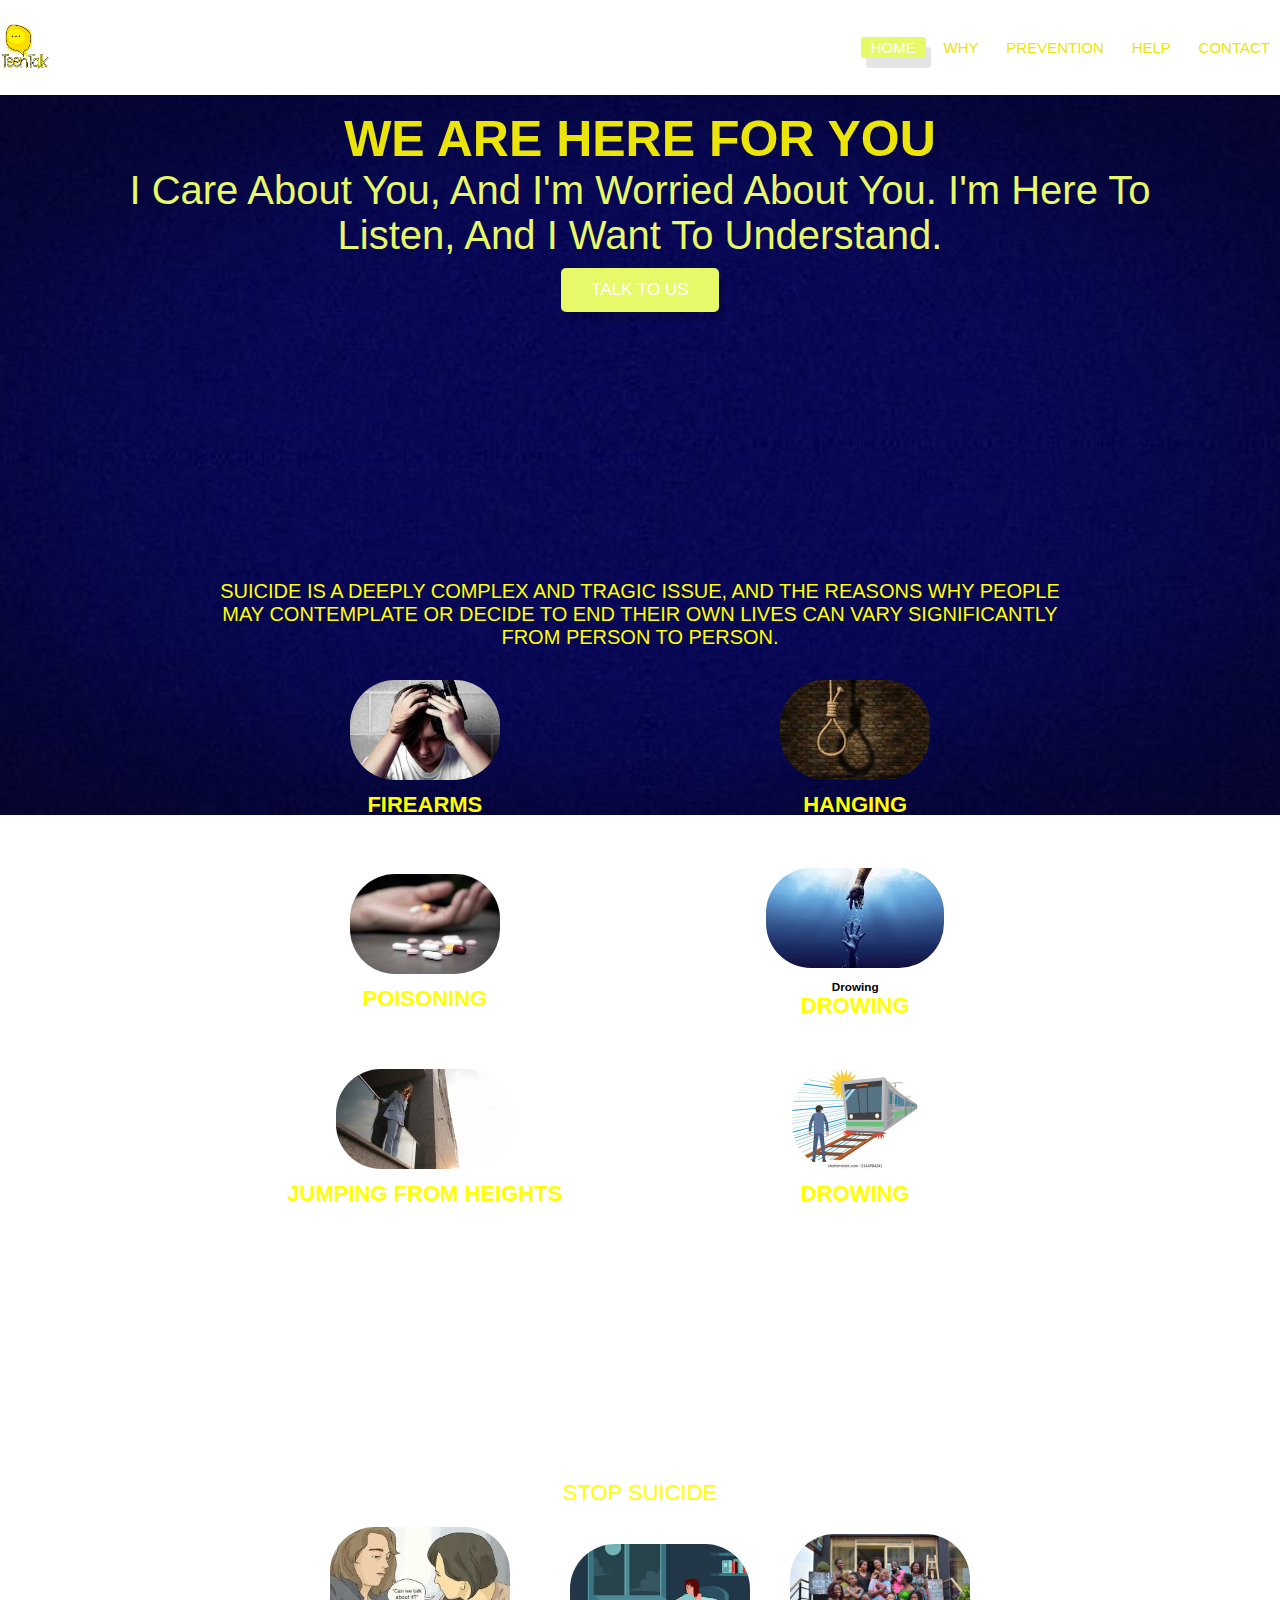
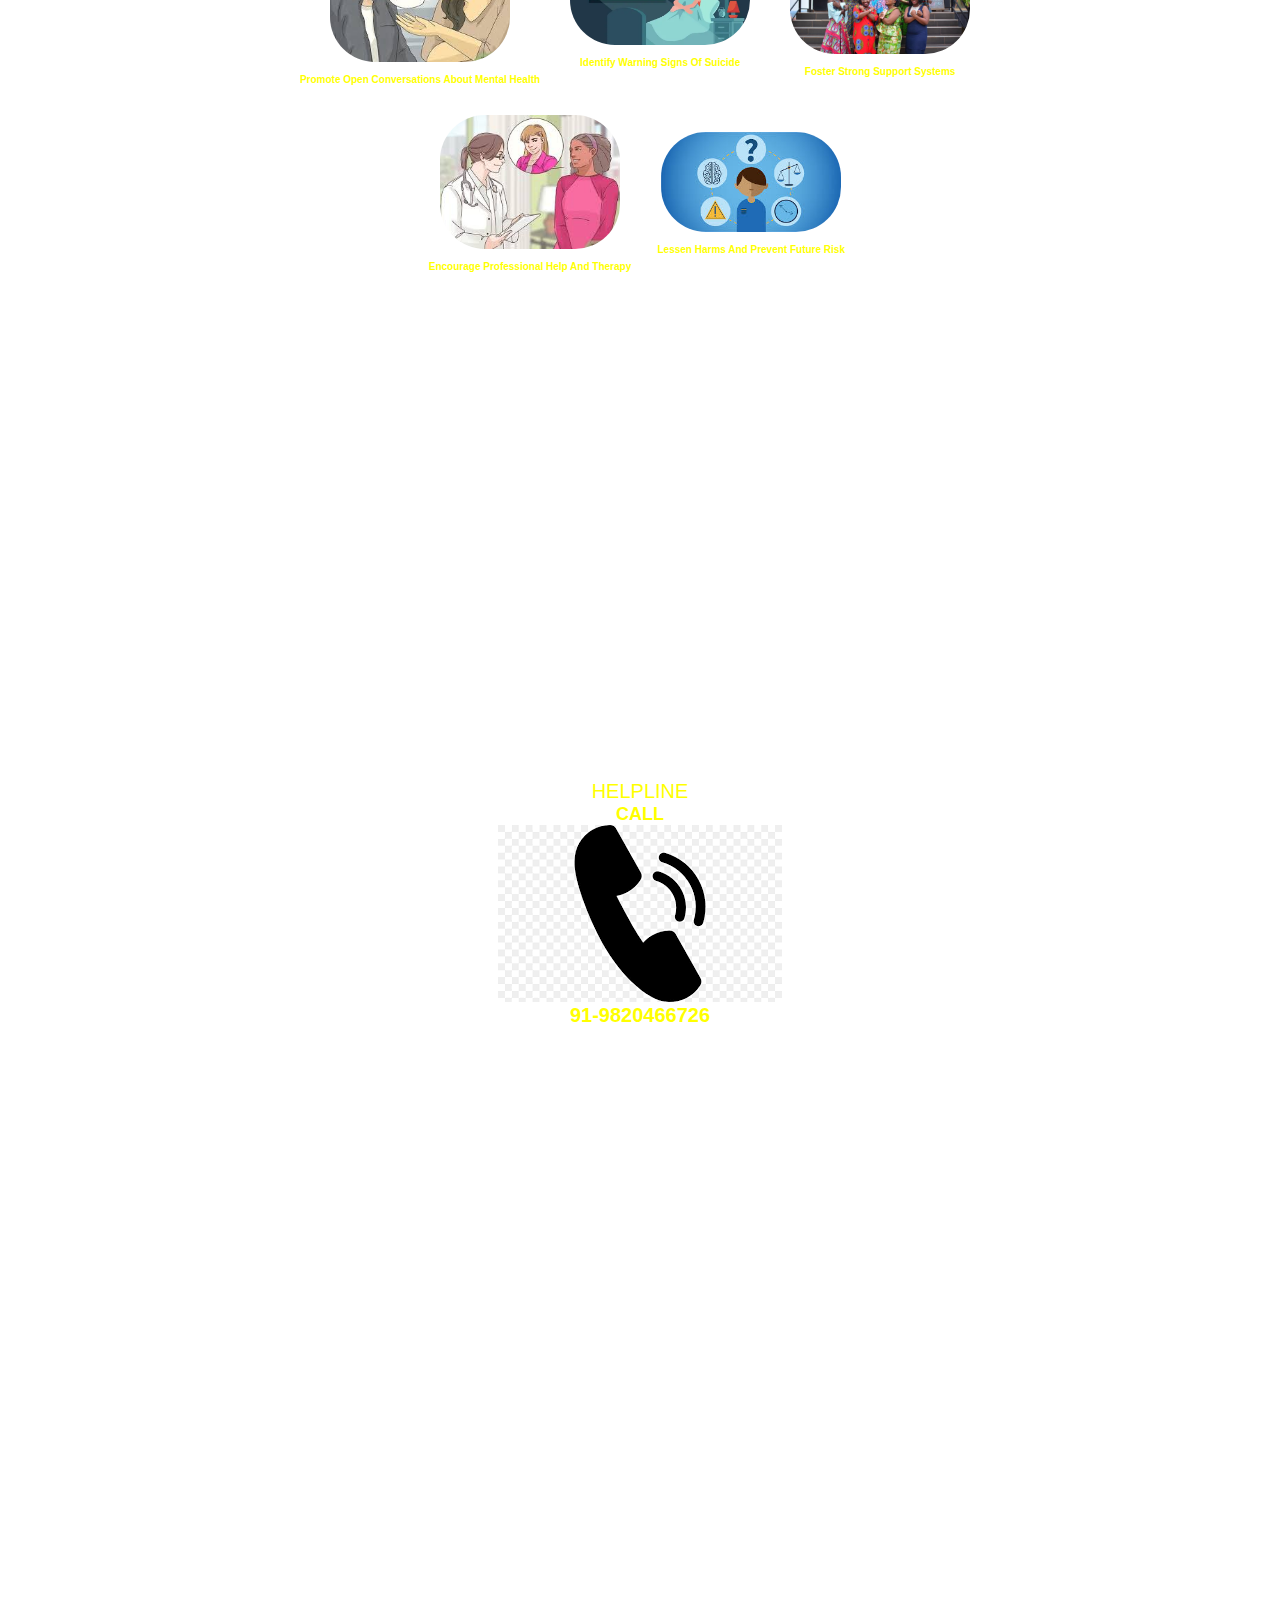
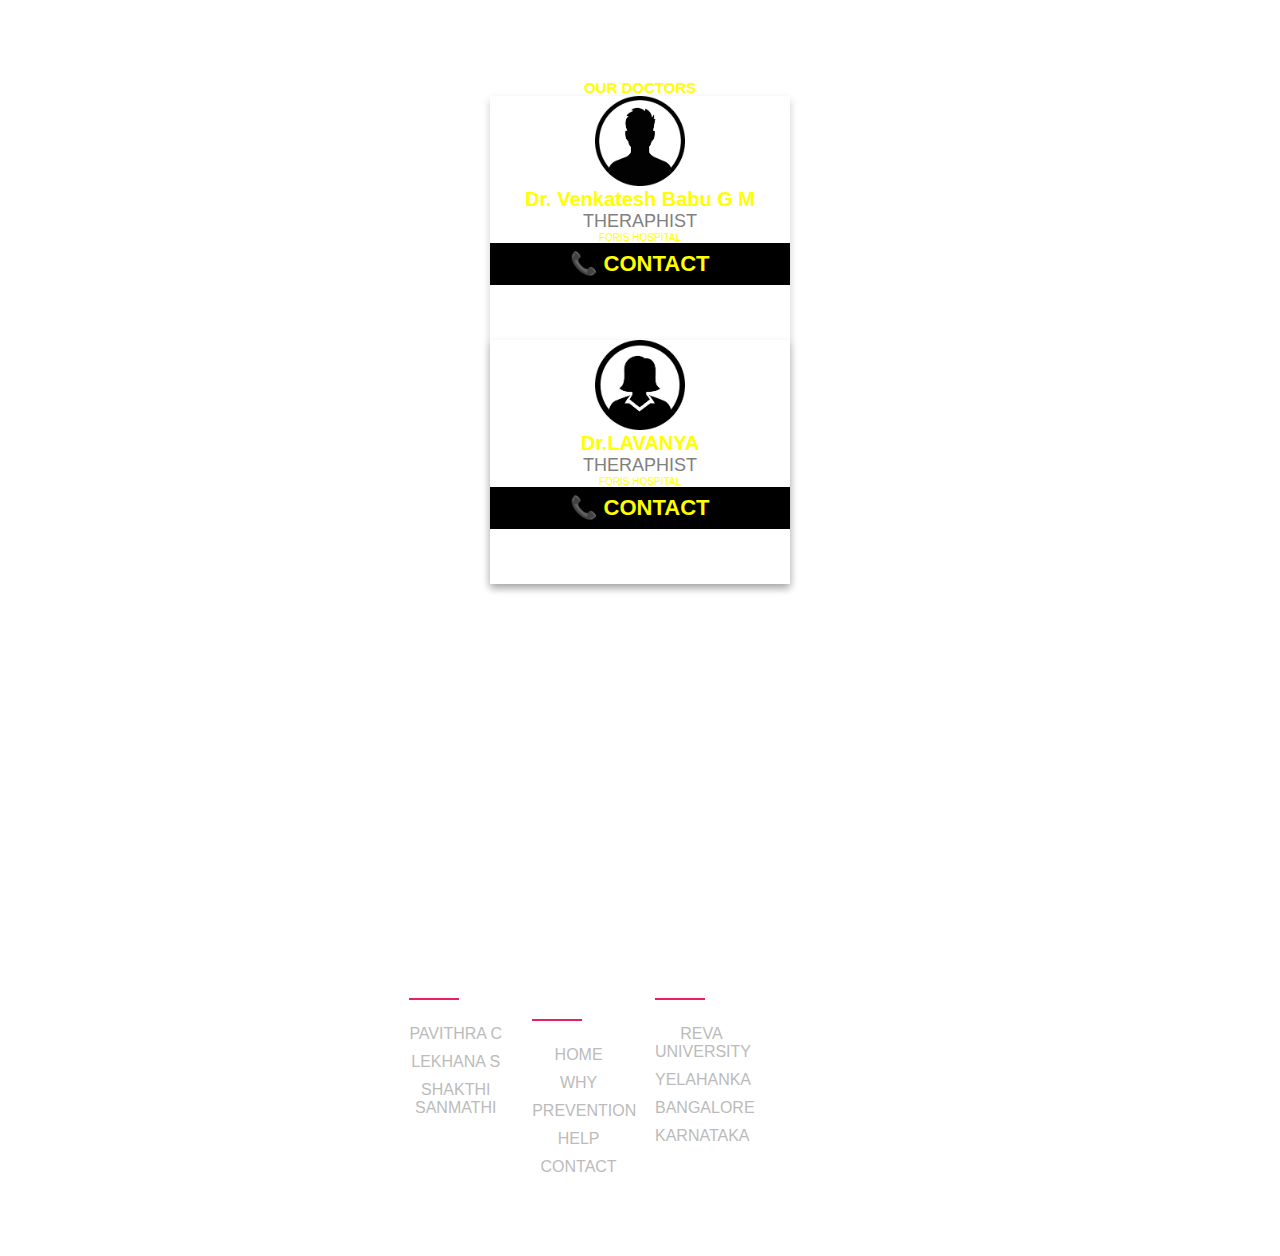
<file: index.html>
<!DOCTYPE html>
<html lang="en">
<head>
    <meta charset="UTF-8">
    <meta name="viewport" content="width=device-width, initial-scale=1.0">
    <title>TEENTALK</title>
    <link rel="stylesheet" href="style.css">
</head>
<body>
    
    <header>
        
<h1 ><img src="download-removebg-preview.jpg" width="50" height="50"></h1>

<nav class="navbar">
    <a  class="active" href="#HOME">HOME</a>
    <a href="#WHY">WHY</a>
    <a href="#PREVENTION">PREVENTION</a>
    <a href="#HELP">HELP</a>
    <a href="#CONTACT">CONTACT</a>
   </nav>

   
   </section>
   
  

</header>
<section class="home" id="home">
    <div class="content">
        <h1 >WE ARE HERE FOR YOU</h1>
        <h3 > I care about you, and I'm worried about you.
            I'm here to listen, and I want to understand.    
            </h3>
       <a href="new.html" class="btn">TALK TO US</a><br><br><br><br><br><br><br><br><br><br><br><br><br><br><br><br><br><br>
    </div>
    <section class="WHY" id="WHY">
        <h1 class="heading">Suicide is a deeply complex and tragic issue, and the reasons why people may contemplate or decide to end their own lives can vary significantly from person to person. </h1>
         
          
          
    
        

<div class="box-container">
    <div class="box">
      <img src="download.jpg" alt="">
      <h3><a href="https://www.google.com/search?q=firearms+meaning&sca_esv=f684702dde6df33f&ei=eKI4Z_yYK-qNseMP4fWJ0A8&oq=firearms+mea&gs_lp=[base64]&sclient=gws-wiz-serp" style="color: yellow;">FIREARMS</a></h3>
    
    </div>
    <div class="box">
        <img src="download (5).jpg" alt="">
        <h3><a href="https://www.google.com/search?q=hanging+meaning&sca_esv=f684702dde6df33f&ei=-qM4Z9OgN6OcseMPru6biAc&oq=HANGI&gs_lp=[base64]&sclient=gws-wiz-serp" style="color: yellow;">HANGING</a></h3>
      </div>
      <div class="box">
        <img src="download (2).jpg" alt="">
        <h3><a href="https://www.google.com/search?q=poisoning+meaning&sca_esv=f684702dde6df33f&ei=fKI4Z4zzMMSXnesP_PuKwAU&oq=POISONI&gs_lp=[base64]&sclient=gws-wiz-serp" style="color: yellow;">POISONING</a></h3>
      
      </div>
      <div class="box">
        <img src="download (4).jpg" alt="">
        <h3>Drowing</h3>
        <h3><a href="https://www.google.com/search?q=drowning+meaning&oq=DROW&gs_lcrp=[base64]&sourceid=chrome&ie=UTF-8" style="color: yellow;">DROWING</a></h3>
      
      </div>
      <div class="box">
        <img src="download (3).jpg" alt="">
        
        <h3><a href="https://en.wikipedia.org/wiki/Suicide_by_jumping_from_height" style="color: yellow;">JUMPING FROM HEIGHTS</a></h3>     
      </div>
      <div class="box">
        <img src="images (1).jpg" alt="">
        
        <h3><a href="https://www.google.com/search?q=vehicle+impact+sucide+meaning&sca_esv=f684702dde6df33f&ei=Tqc4Z-2UMeOhseMPk6zQ0Qg&oq=vehicle+impact+sucide+ME&gs_lp=[base64]&sclient=gws-wiz-serp" style="color: yellow;">DROWING</a></h3>
      
      </div>
    
    
    
</div>
         
    </section>
    <section class="PREVENTION" id="PREVENTION">
      <h1 class="heading"><a href="https://www.youtube.com/watch?v=3BByqa7bhto&rco=1" style="color: yellow;">STOP SUICIDE</a></h1>
      <div class="column">
        <div class="main-image">
          
        </div>
        <div class="box-container">
          <div class="box">
            <img src="images (2).jpg" alt="">
            <h3>Promote Open Conversations About Mental Health</h3>
            
          </div>
          <div class="box">
            <img src="_111830777_p089rz4c.jpg.webp" alt="">
            <h3>Identify Warning Signs of Suicide</h3>
          </div>
          <div class="box">
            <img src="1544779828527.jpg" alt="">
            <h3>Foster Strong Support Systems</h3>
          </div>
          <div class="box">
            <img src="images (3).jpg" alt="">
            <h3>Encourage Professional Help and Therapy</h3>
          </div>
          <div class="box">
            <img src="images (4).jpg" alt="">
            <h3>Lessen harms and prevent future risk</h3>
          </div>
          
        
        </div>

      </div>
    </section>
    <section class="HELP" id="HELP"> 
     <h1 class="heading">HELPLINE</h1>
     <div class="column">
      <div class="column"></div>
      <div class="box-container"> 
        <h3 style="color: yellow;" class="title">CALL</h3>
        <div class="box">
          <img src="download.png" alt="">
          <div class="info">
            <h1 style="color: yellow;">91-9820466726</h1>
          </div>
        </div>
      </div>
     </div>
    </section>
    <section class="CONTACT" id="CONTACT" >
      <U style="color: yellow;"><h2 style="text-align:center">OUR DOCTORS</h2></U>

<div class="card" style="color: yellow;">
  <img src="download (1).png" alt="John" style="width:30%">
  <h1> Dr. Venkatesh Babu G M</h1>
  <p class="title">THERAPHIST</p>
  <p>FORIS HOSPITAL</p>
  
  <button> <a href="https://www.lybrate.com/bangalore/doctor/dr-venkatesh-babu-g-m-psychiatrist"><B style="color: yellow;">📞 CONTACT</B></a></button></p><br><br><br><br><br>
 
  <div class="card" style="color: yellow;">
    <img src="images.png" alt="John" style="width:30%">
    <h1> Dr.LAVANYA</h1>
    <p class="title">THERAPHIST</p>
    <p>FORIS HOSPITAL</p>
    <button> <a href="https://www.lybrate.com/bangalore/doctor/dr-lavanya-anuroop-psychiatrist"><B style="color: yellow;">📞 CONTACT</B></a></button></p><br><br><br><br><br>
    
    
</div>


    </section>


   <!---- <div class="footer">
      <div class="box-container">
        <h3 style="color: yellow;">ABOUT US:</h3>
        <p style="color: yellow;">WE THE STUDENT OF REVA UNIVERSITY OF 1ST YEAR BCA</p>
       
      </div>
      <div class="box">
        <h3 style="color: yellow;">LOCATION:</h3>
        <a href="https://www.reva.edu.in/" style="color: yellow;">REVA UNIVERSITY,KATTIGENHALLI,YELAHANKA BANGALORE-560064</a>
      </div>
      <div class="box" style="color: yellow;">
        <h3>QUICK LINKS</h3>
        <a href="#" style="color: yellow;">HOME<br></a>
        <a href="#WHY" style="color: yellow;">WHY<br></a>
        <a href="#PREVENTION" style="color: yellow;">PREVENTION<br></PREVENTION></a>
        <a href="#HELP" style="color: yellow;">HELP<br></a>
        <a href="#CONTACT" style="color: yellow;">CONTACT</a>
        
      </div>

      
      
<h1 class="credit">CREATED BY<a href="">PAVITHRA C , SHAKTHI SANMATHI R , LEKHANA S</a>&copy; copyright @ 2024</h1>

    </div>-->
    <footer class="footer">
      <div class="container">
        <div class="row">
          <div class="footer-col">
            <h4>ABOUT US</h4>
            <ul>
              <li><a href="#">PAVITHRA C</a></li>
              <li><a href="#">LEKHANA S</a></li>
              <li><a href="#">SHAKTHI SANMATHI</a></li>
              
            </ul>
          </div>
          <div class="footer-col">
            <h4>OUR PAGE</h4>
            <ul>
              <li><a href="#">HOME</a></li>
              <li><a href="#WHY">WHY</a></li>
              <li><a href="#PREVENTION">PREVENTION</a></li>
              <li><a href="#HELP">HELP</a></li>
              <li><a href="#CONTACT">CONTACT</a></li>
            </ul>
          </div>
          <div class="footer-col">
            <h4>LOCATION</h4>
            <ul>
              <li><a href="https://www.reva.edu.in/">REVA UNIVERSITY</a></li>
              <li><a href="https://en.wikipedia.org/wiki/Yelahanka">YELAHANKA</a></li>
              <li><a href="#https://en.wikipedia.org/wiki/Bangalore">BANGALORE</a></li>
              <li><a href="#https://en.wikipedia.org/wiki/Karnataka">KARNATAKA</a></li>
            </ul>
          </div>
          
          </div>
        </div>
      </div>
   </footer>
 
    

    <script src="script.js"></script>
    
</body>
</html>
</file>
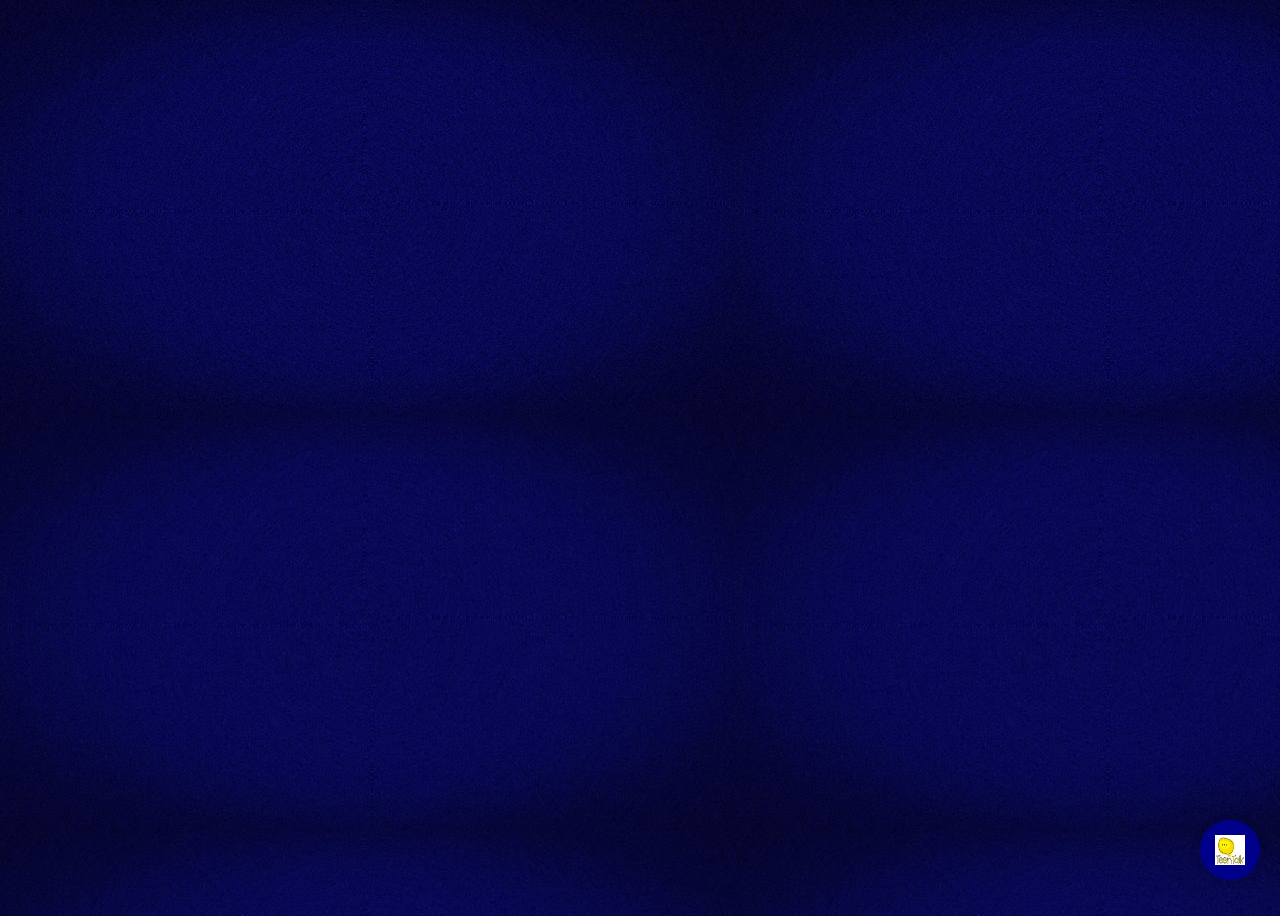
<file: new.html>
<!DOCTYPE html>
<html lang="en">
<head>
    <meta charset="UTF-8">
    <meta name="viewport" content="width=device-width, initial-scale=1.0">
    <style>body {
        font-family: Arial, sans-serif;
        display: flex;
        justify-content: center;
        align-items: end;
        height: 100vh;
        background-color: #f0f0f0;
        position: relative;
        
    }
     
    
    .chat-icon {
        position: fixed;
        bottom: 20px;
        right: 20px;
        width: 60px;
        height: 60px;
        background-color: darkblue;
        border-radius: 50%;
        display: flex;
        justify-content: center;
        align-items: center;
        cursor: pointer;
        box-shadow: 0 0 10px rgba(0, 0, 0, 0.1);
    }
    
    .chat-icon img {
        width: 30px;
        height: 30px;
    }
    
    .chat-container {
        width: 300px;
        background-color: white;
        border-radius: 10px;
        box-shadow: 0 0 10px rgba(0, 0, 0, 0.1);
        padding: 20px;
        position: fixed;
        bottom: 90px;
        right: 20px;
        display: none;
    }
    
    #chatbox {
        max-height: 300px;
        overflow-y: auto;
        margin-bottom: 10px;
    }
    
    .message {
        padding: 10px;
        border-radius: 5px;
        margin-bottom: 10px;
        display: flex;
        align-items: center;
    }
    
    .bot {
        background-color: #e0e0e0;
    }
    
    .user {
        background-color: darkblue;
        color: white;
        text-align: right;
    }
    
    .icon {
        width: 30px;
        height: 30px;
        margin-right: 10px;
    }
    
    .input-container {
        display: flex;
        justify-content: space-between;
    }
    
    input[type="text"] {
        flex: 1;
        padding: 10px;
        border: 1px solid #ccc;
        border-radius: 5px;
        margin-right: 10px;
    }
    
    button {
        padding: 10px;
        border: none;
        border-radius: 5px;
        background-color: darkblue;
        color: gold;
        cursor: pointer;
    }
    
    button:hover {
        background-color: darkblue;
    }</style>
    <title>Teen Talk</title>
</head>
<body style="background-image: url(Free\ HD\ Solid\ Color\ Wallpaper.jpg);">
    <div class="chat-icon" onclick="toggleChat()">
        <img src="download-removebg-preview.jpg" alt="Chatbot Icon">
    </div>
    <div class="chat-container" id="chatContainer">
        <div id="chatbox">
            <div class="message bot">
                <img src="download-removebg-preview.jpg" alt="Chatbot Icon" class="icon">We are with you! How can I help you?
            </div> 
        </div>
        <div class="input-container">
            <input type="text" id="userInput" placeholder="May I help you....." onkeypress="handleKeyPress(event)">
            <button onclick="submitMessage()">Submit</button>
        </div>
    </div>

    
    <script>function toggleChat() {
        const chatContainer = document.getElementById('chatContainer');
        if (chatContainer.style.display === 'none' || chatContainer.style.display === '') {
            chatContainer.style.display = 'block';
        } else {
            chatContainer.style.display = 'none';
        }
    }
    
    function userReply(reply) {
        const chatbox = document.getElementById('chatbox');
        const userMessage = document.createElement('div');
        userMessage.className = 'message user';
        userMessage.textContent = reply;
        chatbox.appendChild(userMessage);
    
        const botMessage = document.createElement('div');
        botMessage.className = 'message bot';
        const positiveReplies = [
            'Believe in yourself,and anything is possible',
            'Iam here to listen,and I care about you are going through',
            'You dont have to face this. Let me help you find support',
            'You are stronger than you think, and you can get through this difficult another way',
            'Self-care is essential'
        ];
        const randomReply = positiveReplies[Math.floor(Math.random() * positiveReplies.length)];
        botMessage.innerHTML = `<img src="download-removebg-preview.jpg" alt="Chatbot Icon" class="icon"> ${randomReply}`;
        chatbox.appendChild(botMessage);
    }
    
    function handleKeyPress(event) {
        if (event.key === 'Enter') {
            submitMessage();
        }
    }
    
    function submitMessage() {
        const userInput = document.getElementById('userInput');
        userReply(userInput.value);
        userInput.value = '';
    }</script>
</body> 
</html>
</file>
<file: style.css>
:root{
   /* --blue:#3c6382;
    --dark-blue:#0a3d62;*/
    --yellow:#e7f868;
    --dark-yellow:#ebe409;
}



*{
    font-family:'Poppins',sans-serif;
    margin: 0;padding: 0;
    box-sizing: border-box;
    text-decoration: none;
    outline: none;
    border: none;
    text-transform: capitalize;
    transition: all.3s cubic-bezier(0.39, 0.575, 0.565, 1);

}

*::selection{
    background: var(--dark-yellow);
    color: #fff;
}

html{
    font-size: 62.5%;
    overflow-x: hidden;
}

.heading{
  text-align: center;
  color:yellow;
  font-size: 2rem;
  text-transform: uppercase;
  font-weight: normal;
  padding:.1rem;
}
header{
    width: 100%;
    display: flex;
    align-items: center;
    justify-content: space-between;
    position: fixed;
    top:0; left:0;
    z-index: 1000;
    padding: 2rem;
    }
 header .navbar a{
    font-size: 1.5rem;
    margin-left: .5rem;
    padding: .2rem 1rem;
    border-radius: .3rem;
    
    color: var(--dark-yellow);
 }
 header .navbar a.active,
 header .navbar a:hover{
    background: var(--yellow);
    color: #fff;
    box-shadow: 0.5rem 1rem rgba(0,0,0,.1);

 }
 
 .container {
  display: inline-block;
  cursor: pointer;
  
}
  
  .bar1, .bar2, .bar3 {
    width: 15px;
    height: 2px;
    background-color: #333;
    margin: 6px 0;
    transition: 0.4s;
  }
  
  
  .change .bar1 {
    transform: translate(0, 11px) rotate(-45deg);
  }
  
  
  .change .bar2 {opacity: 0;}
  
  
  .change .bar3 {
    transform: translate(0, -11px) rotate(45deg);
  }
  section{
    min-height: 100vh;
    padding: 1rem 9%;
    padding-top: 8rem;
  }
  
  header{
    background-color:white;
    color:var(--yellow);
    text-align: center;
    padding: 20px 0;
    margin-bottom: 20px;
  }
  .home{
    background: url(Free\ HD\ Solid\ Color\ Wallpaper.jpg);
    background-repeat: no-repeat;
    background-position: center;
    background-attachment: fixed;
    background-size: 1300px;
    text-align: center;
    
  }
  .home .content{
    text-align: center;
    padding-top: 3rem;
  }

  .home .content h1{
    font-size: 5rem;
    color:var(--dark-yellow);
      }
     
      .home .content h3{
        font-size: 4rem;
        color: var(--yellow);
        font-weight: normal;
          }
.home .content .btn{
  display: inline-block;
  padding: 0.7em 3rem ;
  color: #fff;
  background: var(--yellow);
  border-radius: .5rem;
  box-shadow: 0.5rem 1rem rgba(0,0,0,.1);
  margin-top: 1rem;
  font-size: 1.7rem;
}
.home .content .btn:hover{
  background: var(--dark-yellow);
}         
.WHY .box-container{
  display: flex;
  align-items: center;
  justify-content: center;
  flex-wrap: wrap;
  }

  .WHY .box-container .box{
    flex:1 1 30rem ;
    border-radius: .5rem;
    margin: 1rem;
    padding: 1rem;
    text-align: center;
  }
  .WHY .box-container .box img{
    height: 12rem;
    padding: 1rem;
    border-radius:55px;
  }
  /*.WHY .box-container .box h3{
    color: var(--yellow);
    font-size: 1.5rem;
  }*/
  .WHY .box-container .box:hover{
    box-shadow: 0.5rem 1rem rgba(0,0,0,.1);
  }
.PREVENTION{
  background: url(Free\ HD\ Solid\ Color\ Wallpaper.jpg);
  background-repeat: no-repeat;
  background-position: center;
  background-attachment: fixed;
  background-size: 1300px;
  text-align: center;
}
.PREVENTION .column{
  display: flex;
  align-items: center;
  justify-content: center;
}
.PREVENTION .column .main-image img{
  width: 43vh;
  }
  .PREVENTION .column .box-container{
    display: flex;
    align-items: center;
    justify-content: center;
    flex-wrap: wrap;
  }

  .PREVENTION .column .box-container .box{
    margin:1rem ;
    text-align: center;
  }
  .PREVENTION .column .box-container .box img{
    width: 20rem;
    padding: 1rem;
    border-radius: 55px;
     
  }
  .PREVENTION .column .box-container .box h3{
    font-size: 1rem;
    color: yellow;

  }
  
  .HELP.column{
    display: flex;
    justify-content: center;
    flex-wrap: wrap; 
  }
  .HELP.column .box-container{
    margin: 1.5rem;
    flex: 1 1 50rem;
    border: .1rem solid rgba(0,0,0,.1);
    box-shadow: 0.5rem 1rem rgba(0,0,0,.1);
    border-radius: .5rem;
  }
  .card {
    box-shadow: 0 4px 8px 0 rgba(0, 0, 0, 0.2);
    max-width: 300px;
    margin: auto;
    text-align: center;
  }
  
  .title {
    color: grey;
    font-size: 18px;
  }
  
  button {
    border: none;
    outline: 0;
    display: inline-block;
    padding: 8px;
    color: white;
    background-color: #000;
    text-align: center;
    cursor: pointer;
    width: 100%;
    font-size: 18px;
  }
  
  a {
    text-decoration: none;
    font-size: 22px;
    color: black;
  }
  
  
  .CONTACT{
    background: url(Free\ HD\ Solid\ Color\ Wallpaper.jpg);
    background-repeat: no-repeat;
    background-position: center;
    background-attachment: fixed;
    background-size: 1300px;
    text-align: center;
    
  }
  *{
    margin:0;
    padding:0;
    box-sizing: border-box;
  }
  .container{
    max-width: 1170px;
    margin:auto;
  }
  .row{
    display: flex;
    flex-wrap: wrap;
  }
  ul{
    list-style: none;
  }
  .footer{
    /*background-color:yellow;*/
      padding: 70px 0;
  }
  .footer-col{
     width: 25%;
     padding: 0 15px;
  }
  .footer-col h4{
    font-size: 18px;
    color: #ffffff;
    text-transform: capitalize;
    margin-bottom: 35px;
    font-weight: 500;
    position: relative;
  }
  .footer-col h4::before{
    content: '';
    position: absolute;
    left:0;
    bottom: -10px;
    background-color: #e91e63;
    height: 2px;
    box-sizing: border-box;
    width: 50px;
  }
  .footer-col ul li:not(:last-child){
    margin-bottom: 10px;
  }
  .footer-col ul li a{
    font-size: 16px;
    text-transform: capitalize;
    color: #ffffff;
    text-decoration: none;
    font-weight: 300;
    color: #bbbbbb;
    display: block;
    transition: all 0.3s ease;
  }
  .footer-col ul li a:hover{
    color: #ffffff;
    padding-left: 8px;
  }
  .footer-col .social-links a{
    display: inline-block;
    height: 40px;
    width: 40px;
    background-color: rgba(255,255,255,0.2);
    margin:0 10px 10px 0;
    text-align: center;
    line-height: 40px;
    border-radius: 50%;
    color: #ffffff;
    transition: all 0.5s ease;
  }
  
  
 /* .footer{
    background: url(Free\ HD\ Solid\ Color\ Wallpaper.jpg);
    background-repeat: no-repeat;
    background-position: center;
    background-attachment: fixed;
    background-size: 1300px;
    text-align: left;
  }
  .footer .box-container{
    display: flex;
    flex-wrap: wrap;
  }
  .footer .box-container .box{
    flex: 1 1 25rem;
    margin: 2rem;
  }
  .footer .box-container .box  h3{
    font-size: 2.5rem;
    color: var(--yellow);
    padding: 1rem 0;
  }
  .footer .box-container .box p{
    font-size: 1.5rem;
    color: var(--dark-yellow);
    padding: 5rem 0;

  }
  .footer .box-container .box a{
    font-size: 1.5rem;
    color: var(--dark-yellow);
    padding: 5rem 0;
    display: block;
  }
.footer a:hover{
  text-decoration: underline;
}
.footer .credit{
  font-size: 2rem;
  font-weight: normal;
  text-align: center;
  border-top: 1rem solid rgba(0, 0, 0, 0.1);
  padding: 2.5rem 1rem;
  color: var(--dark-yellow);
}
.footer .credit a{
  color: var(--dark-yellow);
}

/*body {
  font-family: Arial, sans-serif;
  display: flex;
  justify-content: center;
  align-items: center;
  height: 100vh;
  background-color: #f0f0f0;
  position: relative;
}

.chat-icon {
  position: fixed;
  bottom: 20px;
  right: 20px;
  width: 60px;
  height: 60px;
  background-color: darkblue;
  border-radius: 50%;
  display: flex;
  justify-content: center;
  align-items: center;
  cursor: pointer;
  box-shadow: 0 0 10px rgba(0, 0, 0, 0.1);
}

.chat-icon img {
  width: 30px;
  height: 30px;
}

.chat-container {
  width: 300px;
  background-color: white;
  border-radius: 10px;
  box-shadow: 0 0 10px rgba(0, 0, 0, 0.1);
  padding: 20px;
  position: fixed;
  bottom: 90px;
  right: 20px;
  display: none;
}

#chatbox {
  max-height: 300px;
  overflow-y: auto;
  margin-bottom: 10px;
}

.message {
  padding: 10px;
  border-radius: 5px;
  margin-bottom: 10px;
  display: flex;
  align-items: center;
}

.bot {
  background-color: #e0e0e0;
}

.user {
  background-color: darkblue;
  color: white;
  text-align: right;
}

.icon {
  width: 30px;
  height: 30px;
  margin-right: 10px;
}

.input-container {
  display: flex;
  justify-content: space-between;
}

input[type="text"] {
  flex: 1;
  padding: 10px;
  border: 1px solid #ccc;
  border-radius: 5px;
  margin-right: 10px;
}

button {
  padding: 10px;
  border: none;
  border-radius: 5px;
  background-color: darkblue;
  color: gold;
  cursor: pointer;
}

button:hover {
  background-color: darkblue;
}

body {
    font-family: Arial, sans-serif;
    display: flex;
    justify-content: center;
    align-items: center;
    height: 100vh;
    background-color: #f0f0f0;
    position: relative;
}

.chat-icon {
    position: fixed;
    bottom: 20px;
    right: 20px;
    width: 60px;
    height: 60px;
    background-color: darkblue;
    border-radius: 50%;
    display: flex;
    justify-content: center;
    align-items: center;
    cursor: pointer;
    box-shadow: 0 0 10px rgba(0, 0, 0, 0.1);
}

.chat-icon img {
    width: 30px;
    height: 30px;
}

.chat-container {
    width: 300px;
    background-color: white;
    border-radius: 10px;
    box-shadow: 0 0 10px rgba(0, 0, 0, 0.1);
    padding: 20px;
    position: fixed;
    bottom: 90px;
    right: 20px;
    display: none;
}

#chatbox {
    max-height: 300px;
    overflow-y: auto;
    margin-bottom: 10px;
}

.message {
    padding: 10px;
    border-radius: 5px;
    margin-bottom: 10px;
    display: flex;
    align-items: center;
}

.bot {
    background-color: #e0e0e0;
}

.user {
    background-color: darkblue;
    color: white;
    text-align: right;
}

.icon {
    width: 30px;
    height: 30px;
    margin-right: 10px;
}

.input-container {
    display: flex;
    justify-content: space-between;
}

input[type="text"] {
    flex: 1;
    padding: 10px;
    border: 1px solid #ccc;
    border-radius: 5px;
    margin-right: 10px;
}

button {
    padding: 10px;
    border: none;
    border-radius: 5px;
    background-color: darkblue;
    color: gold;
    cursor: pointer;
}

button:hover {
    background-color: darkblue;
}
</file>
